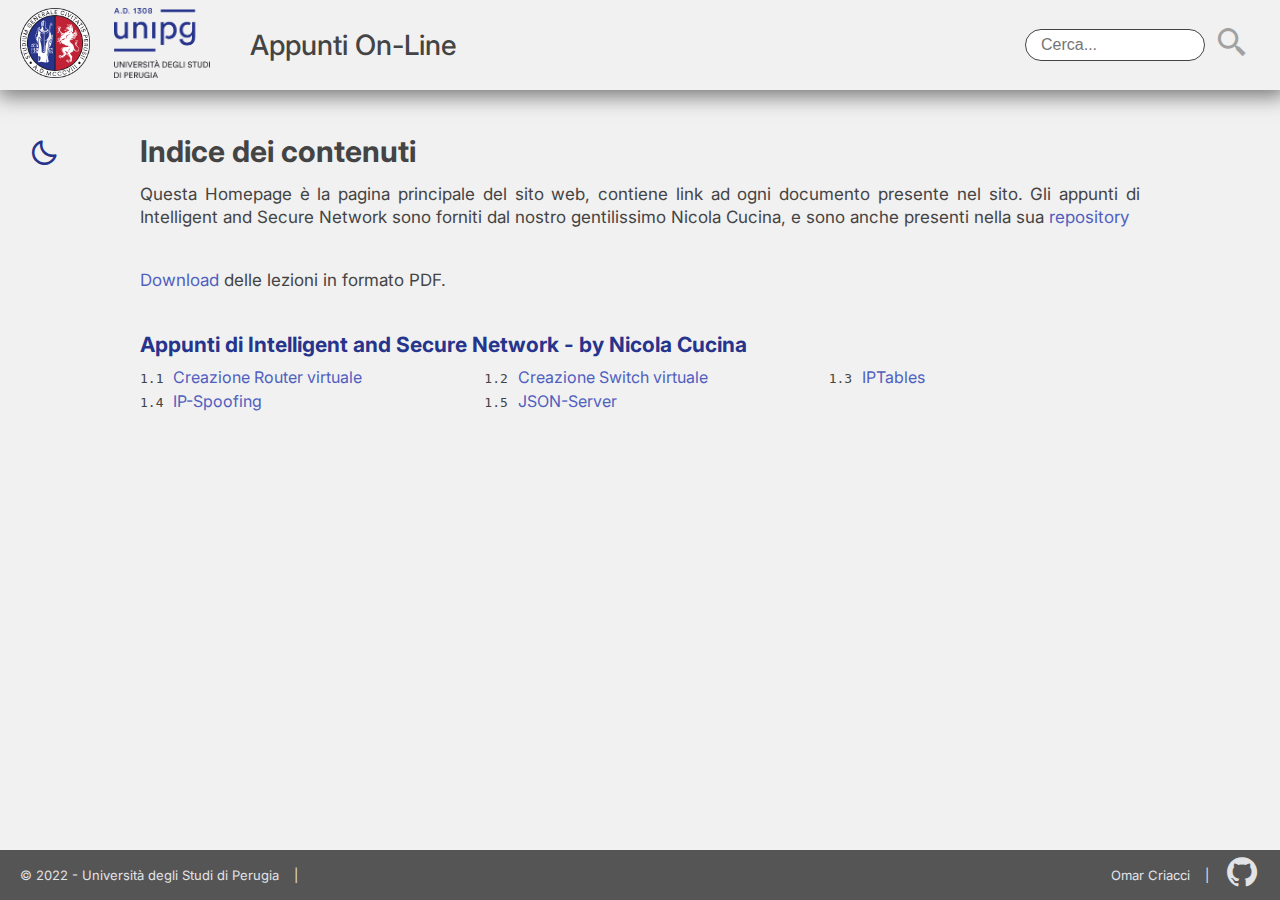
<file: index.html>
<!DOCTYPE html>
<html lang="it">

<head>
    <meta charset="UTF-8">
    <meta content="width=device-width, initial-scale=1.0" name="viewport">
    <meta content="ie=edge" http-equiv="X-UA-Compatible">
    <title>Home | Appunti On-line</title>
    <link href="stylesheets/style.css" rel="stylesheet">
    <script src="data.js"></script>
    <script src="scripts/mobile.js" defer></script>
    <script src="scripts/homepage.js" defer></script>
    <link href="https://fonts.googleapis.com" rel="preconnect">
    <link href="https://fonts.gstatic.com" rel="preconnect">
    <link href="https://fonts.googleapis.com/css2?family=Inter:wght@400;500;700&display=swap" rel="stylesheet">
    <link href='https://unpkg.com/boxicons@2.1.2/css/boxicons.min.css' rel='stylesheet'>
    <link rel="apple-touch-icon" sizes="180x180" href="favicon/apple-touch-icon.png">
    <link rel="icon" type="image/png" sizes="32x32" href="favicon/favicon-32x32.png">
    <link rel="icon" type="image/png" sizes="16x16" href="favicon/favicon-16x16.png">
    <link rel="manifest" href="favicon/site.webmanifest">
    <link rel="mask-icon" href="favicon/safari-pinned-tab.svg" color="#5bbad5">
    <meta name="msapplication-TileColor" content="#da532c">
    <meta name="theme-color" content="#ffffff">
</head>

<body>
    <!--Topbar-->
    <header id="topbar">
        <div id="topbar-container">
            <div id="topbar-logo">
                <a href="index.html">
                    <img id="logo" alt="Logo Università di Perugia" height="70" src="images/unipg-logo.png" />
                    <img id="logo-name" alt="" height="70" src="images/unipg-name.png" />
                </a>
            </div>
            <div id="topbar-title-container">
                <a id="topbar-title" href="index.html">Appunti On-Line</a>
            </div>
        </div>
        <div id="topbar-search">
            <input id="search-bar" class="search-bar" name="search" placeholder="Cerca..." type="search" />
            <button id="search-btn" class="topbar-btn" type="submit" onclick="search(value)">
                <i class="bx bx-search-alt-2"></i>
            </button>
            <div id="menu-container">
                <button id="menu-btn-mobile" class="topbar-btn" onclick="toggleMenu()">
                    <i class="bx bx-menu"></i>
                </button>
                <div id="menu-content">
                    <div id="searchbar-mobile-container">
                        <input id="searchbar-mobile" class="search-bar" name="search" placeholder="Cerca..."
                            type="search" />
                        <button id="searchbtn-mobile" class="topbar-btn" type="submit" onclick="search(value)">
                            <i class="bx bx-search-alt-2"></i>
                        </button>
                    </div>
                    <div id="dark-btn-mobile-container" onclick="toggleDarkMode()">
                        <button id="dark-btn-mobile" class="topbar-btn">
                            <i class="bx bx-moon"></i>
                        </button>
                        <span></span>
                    </div>
                </div>
            </div>
        </div>
    </header>

    <button id="dark-btn-homepage" onclick="toggleDarkMode()">
        <i class="bx bx-moon"></i>
    </button>

    <!--Main Content-->
    <main id="homepage" class="main">
        <div id="main-title-container">
            <div id="main-title">
                <h1>Indice dei contenuti</h1>
                <p>Questa Homepage è la pagina principale del sito web,
                    contiene link ad ogni documento presente nel sito.
                Gli appunti di Intelligent and Secure Network sono forniti
                dal nostro gentilissimo Nicola Cucina, e sono anche presenti
                nella sua <a href="https://github.com/nicolacucina/Appunti">repository</a></p>
                <p><a href="lezioni/lezioni-isn.zip">Download</a> delle lezioni in formato PDF.</p>
            </div>
        </div>
        <div id="chapters-container">
            <div id="chapters"></div>
        </div>
    </main>

    <!--Footer-->
    <footer id="footer">
        <div id="footer-title">
            <div>
                <p>© 2022 - Università degli Studi di Perugia</p>
            </div>
            <div class="divisor">
                <p>|</p>
            </div>
        </div>
        <div id="footer-contacts">
            <div id="footer-name">
                <p>Omar Criacci</p>
            </div>
            <div class="divisor">
                <p>|</p>
            </div>
            <div id="footer-links">
                <a href="https://github.com/trejarchs/doc-online"><i class='bx bxl-github'></i></a>
            </div>
        </div>
    </footer>

</body>

</html>
</file>
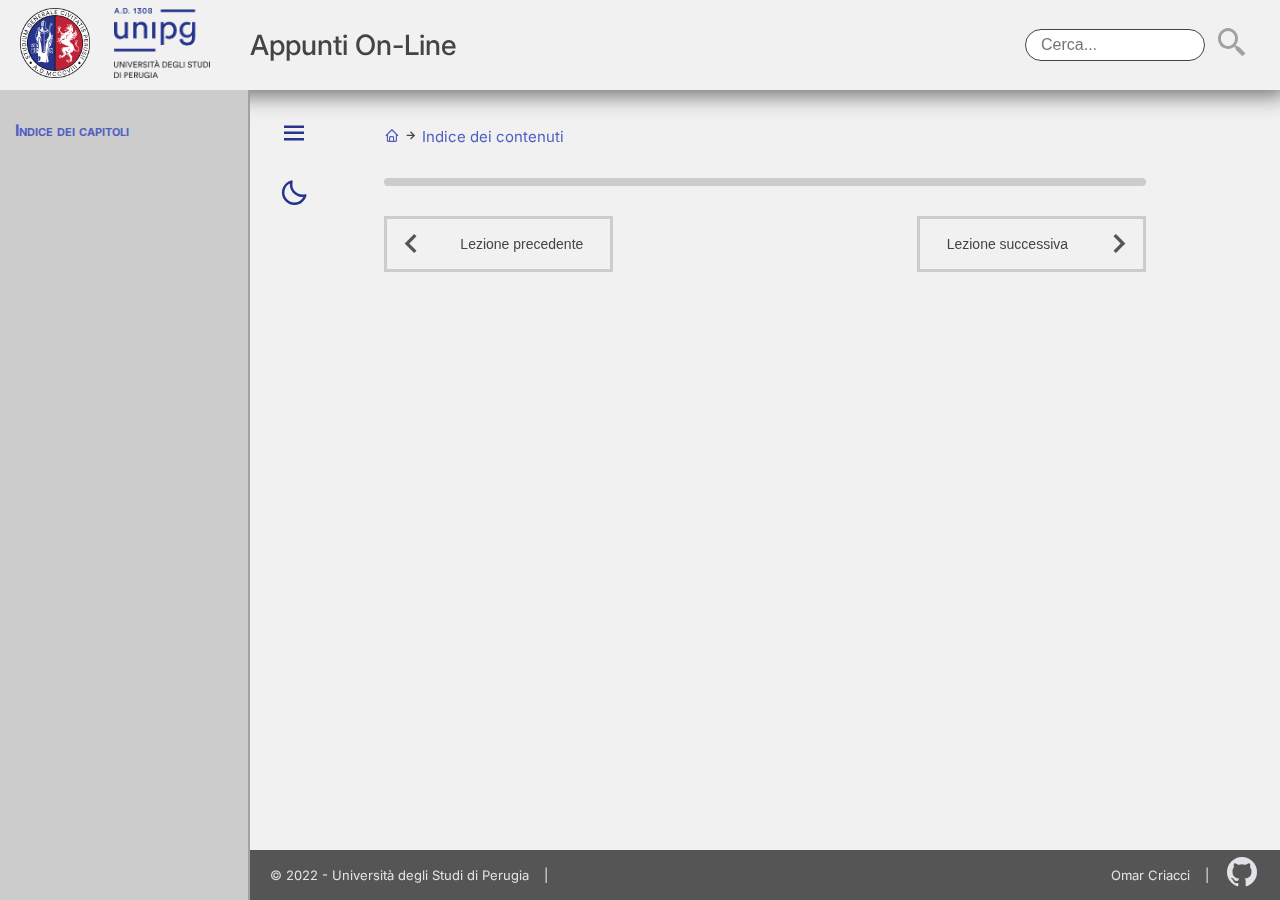
<file: chapter.html>
<!DOCTYPE html>
<html lang="it">
<head>
    <meta charset="UTF-8" />
    <meta content="width=device-width, initial-scale=1.0" name="viewport" />
    <meta content="ie=edge" http-equiv="X-UA-Compatible" />
    <title>Capitolo | Appunti On-line</title>
    <link href="stylesheets/style.css" rel="stylesheet" />
    <script src="data.js"></script>
    <script src="scripts/mobile.js" defer></script>
    <script src="scripts/script.js" defer></script>
    <link href="https://fonts.googleapis.com" rel="preconnect" />
    <link href="https://fonts.gstatic.com" rel="preconnect" />
    <link href="https://fonts.googleapis.com/css2?family=Inter:wght@400;500;700&display=swap" rel="stylesheet" />
    <link href="https://unpkg.com/boxicons@2.1.2/css/boxicons.min.css" rel="stylesheet" />
    <link rel="apple-touch-icon" sizes="180x180" href="favicon/apple-touch-icon.png">
    <link rel="icon" type="image/png" sizes="32x32" href="favicon/favicon-32x32.png">
    <link rel="icon" type="image/png" sizes="16x16" href="favicon/favicon-16x16.png">
    <link rel="manifest" href="favicon/site.webmanifest">
    <link rel="mask-icon" href="favicon/safari-pinned-tab.svg" color="#5bbad5">
    <meta name="msapplication-TileColor" content="#da532c">
    <meta name="theme-color" content="#ffffff">
</head>

<body>
    <!--Topbar-->
    <header id="topbar">
        <div id="topbar-container">
            <div id="topbar-logo">
                <a href="index.html">
                    <img id="logo" alt="Logo Università di Perugia" height="70" src="images/unipg-logo.png" />
                    <img id="logo-name" alt="" height="70" src="images/unipg-name.png" />
                </a>
            </div>
            <div id="topbar-title-container">
                <a id="topbar-title" href="index.html">Appunti On-Line</a>
            </div>
        </div>
        <div id="topbar-search">
            <input id="search-bar" class="search-bar" name="search" placeholder="Cerca..." type="search" />
            <button id="search-btn" class="topbar-btn" type="submit" onclick="search(value)">
                <i class="bx bx-search-alt-2"></i>
            </button>
            <div id="menu-container">
                <button id="menu-btn-mobile" class="topbar-btn" onclick="toggleMenu()">
                    <i class="bx bx-menu"></i>
                </button>
                <div id="menu-content">
                    <div id="searchbar-mobile-container">
                        <input id="searchbar-mobile" class="search-bar" name="search" placeholder="Cerca..."
                            type="search" />
                        <button id="searchbtn-mobile" class="topbar-btn" type="submit" onclick="search(value)">
                            <i class="bx bx-search-alt-2"></i>
                        </button>
                    </div>
                    <div id="dark-btn-mobile-container" onclick="toggleDarkMode()">
                        <button id="dark-btn-mobile" class="topbar-btn">
                            <i class="bx bx-moon"></i>
                        </button>
                        <span></span>
                    </div>
                </div>
            </div>
        </div>

    </header>

    <!--Sidebar-->
    <div id="sidebar-container">
        <div id="sidebar-rect"></div>
        <div id="sidebar">
            <div id="sidebar-chapter">
                <h3>Indice dei capitoli</h3>
            </div>
            <div id="sidebar-nav"></div>
        </div>
    </div>

    <!--Bottoni-->
    <button class="side-btn" id="side-btn" onclick="toggleSidebar()">
        <i class="bx bx-menu"></i>
    </button>
    <button class="side-btn" id="dark-btn" onclick="toggleDarkMode()">
        <i class="bx bx-moon"></i>
    </button>

    <!--Main Content-->
    <main id="lesson-page" class="main">

        <!--Pathnav-->
        <div id="pathnav">
            <ul id="pathnav-list">
                <li><a href="index.html"><i class='bx bx-home'></i></a></li>
                <li><i class='bx bx-right-arrow-alt'></i></li>
                <li><a href="index.html">Indice dei contenuti</a></li>
            </ul>
        </div>

        <!--Tabella lezioni del capitolo-->
        <div id="chapter-table">
            <h2 id="chapter-name"></h2>
            <div id="list-container">
                <ul id="lesson-list">
                </ul>
            </div>
        </div>

        <!--Bottoni per andare alla lezione successiva/precedente-->
        <div id="nav-btns">
            <button id="prev-btn" class="nav-btn" onclick="prevLesson()">
                <i class='bx bx-chevron-left'></i>
                <span>Lezione precedente</span>
            </button>
            <button id="next-btn" class="nav-btn" onclick="nextLesson()">
                <span>Lezione successiva</span>
                <i class='bx bx-chevron-right'></i>
            </button>
        </div>

    </main>

    <!--Footer-->
    <footer id="footer">
        <div id="footer-title">
            <div>
                <p>© 2022 - Università degli Studi di Perugia</p>
            </div>
            <div class="divisor">
                <p>|</p>
            </div>
        </div>
        <div id="footer-contacts">
            <div id="footer-name">
                <p>Omar Criacci</p>
            </div>
            <div class="divisor">
                <p>|</p>
            </div>
            <div id="footer-links">
                <a href="https://github.com/trejarchs/doc-online"><i class='bx bxl-github'></i></a>
            </div>
        </div>
    </footer>

</body>

</html>
</file>
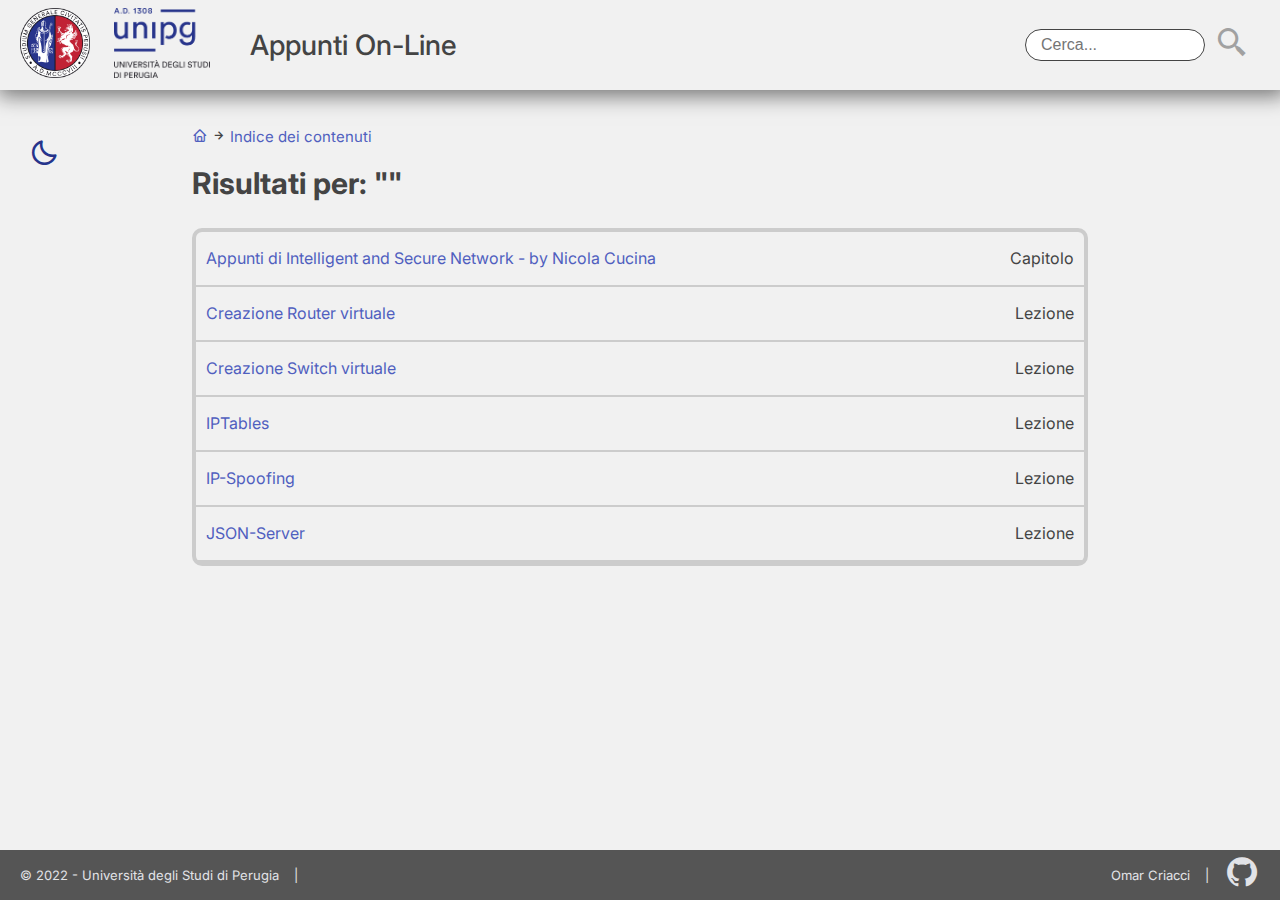
<file: search.html>
<!DOCTYPE html>
<html lang="it">

<head>
    <meta charset="UTF-8">
    <meta content="width=device-width, initial-scale=1.0" name="viewport">
    <meta content="ie=edge" http-equiv="X-UA-Compatible">
    <title>Cerca | Appunti On-line</title>
    <link href="stylesheets/style.css" rel="stylesheet">
    <script src="data.js"></script>
    <script src="scripts/mobile.js" defer></script>
    <script src="scripts/search.js" defer></script>
    <link href="https://fonts.googleapis.com" rel="preconnect">
    <link href="https://fonts.gstatic.com" rel="preconnect">
    <link href="https://fonts.googleapis.com/css2?family=Inter:wght@400;500;700&display=swap" rel="stylesheet">
    <link href='https://unpkg.com/boxicons@2.1.2/css/boxicons.min.css' rel='stylesheet'>
    <link rel="apple-touch-icon" sizes="180x180" href="favicon/apple-touch-icon.png">
    <link rel="icon" type="image/png" sizes="32x32" href="favicon/favicon-32x32.png">
    <link rel="icon" type="image/png" sizes="16x16" href="favicon/favicon-16x16.png">
    <link rel="manifest" href="favicon/site.webmanifest">
    <link rel="mask-icon" href="favicon/safari-pinned-tab.svg" color="#5bbad5">
    <meta name="msapplication-TileColor" content="#da532c">
    <meta name="theme-color" content="#ffffff">
</head>

<body>
    <!--Topbar-->
    <header id="topbar">
        <div id="topbar-container">
            <div id="topbar-logo">
                <a href="index.html">
                    <img id="logo" alt="Logo Università di Perugia" height="70" src="images/unipg-logo.png" />
                    <img id="logo-name" alt="" height="70" src="images/unipg-name.png" />
                </a>
            </div>
            <div id="topbar-title-container">
                <a id="topbar-title" href="index.html">Appunti On-Line</a>
            </div>
        </div>
        <div id="topbar-search">
            <input id="search-bar" class="search-bar" name="search" placeholder="Cerca..." type="search" />
            <button id="search-btn" class="topbar-btn" type="submit" onclick="search(value)">
                <i class="bx bx-search-alt-2"></i>
            </button>
            <div id="menu-container">
                <button id="menu-btn-mobile" class="topbar-btn" onclick="toggleMenu()">
                    <i class="bx bx-menu"></i>
                </button>
                <div id="menu-content">
                    <div id="searchbar-mobile-container">
                        <input id="searchbar-mobile" class="search-bar" name="search" placeholder="Cerca..."
                            type="search" />
                        <button id="searchbtn-mobile" class="topbar-btn" type="submit" onclick="search(value)">
                            <i class="bx bx-search-alt-2"></i>
                        </button>
                    </div>
                    <div id="dark-btn-mobile-container" onclick="toggleDarkMode()">
                        <button id="dark-btn-mobile" class="topbar-btn">
                            <i class="bx bx-moon"></i>
                        </button>
                        <span></span>
                    </div>
                </div>
            </div>
        </div>
    </header>

    <button id="dark-btn-homepage" onclick="toggleDarkMode()">
        <i class="bx bx-moon"></i>
    </button>

    <!--Main Content-->
    <main id="search-page" class="main">

        <!--Pathnav-->
        <div id="pathnav">
            <ul id="pathnav-list">
                <li><a href="index.html"><i class='bx bx-home'></i></a></li>
                <li><i class='bx bx-right-arrow-alt'></i></li>
                <li><a href="index.html">Indice dei contenuti</a></li>
            </ul>
        </div>

        <!--Tabella lezioni del capitolo-->
        <div id="search-table">
            <h2 id="search-req">Risultati per: </h2>
            <div id="list-container">
                <ul id="search-list">
                    
                </ul>
            </div>
        </div>

    </main>

    <!--Footer-->
    <footer id="footer">
        <div id="footer-title">
            <div>
                <p>© 2022 - Università degli Studi di Perugia</p>
            </div>
            <div class="divisor">
                <p>|</p>
            </div>
        </div>
        <div id="footer-contacts">
            <div id="footer-name">
                <p>Omar Criacci</p>
            </div>
            <div class="divisor">
                <p>|</p>
            </div>
            <div id="footer-links">
                <a href="https://github.com/trejarchs/doc-online"><i class='bx bxl-github'></i></a>
            </div>
        </div>
    </footer>

</body>

</html>
</file>
<file: stylesheets/style.css>
:root {
    --white-1: #f1f1f1;
    --white-2: #e2e3e7;
    --black-1: #111;
    --black-2: rgb(20, 20, 20);
    --grey-1: #222;
    --grey-2: #333;
    --grey-3: #444;
    --grey-4: #555;
    --grey-5: #666;
    --grey-6: #777;
    --grey-trans: rgba(0, 0, 0, 0.078);
    --grey-7: #ccc;
    --grey-8: rgb(161, 161, 161);
    --grey-10: rgba(0, 0, 0, 0.523);
    --grey-9: #888;
    --blue-1: #162936;
    --blue-2: #26348C;
    --blue-3: #505fbf;
    --blue-4: #84a0ef;
    --red-1: #E72B2D;

    /* LIGHT MODE */
    --bg-color: var(--white-1);
    --text-color: var(--grey-3);
    --h12-color: var(--blue-2);
    --h3-color: var(--grey-4);
    --top-btn-color: var(--grey-8);
    --btn-bg-color: var(--grey-trans);
    --box-shadow-color: var(--grey-10);
    --link-color: var(--blue-3);
    --link-focus-color: var(--red-1);
    --side-bg-color: var(--grey-7);
    --side-h3-color: var(--blue-3);
    --side-border-color: var(--grey-8);
    --side-btn-color: var(--blue-2);
    --pathnav-elem-color: var(--grey-3);
    --nav-border-color: var(--grey-7);
    --nav-i-color: var(--grey-4);
    --nav-i-hover-color: var(--blue-2);
    --nav-text-color: var(--grey-3);
    --footer-bg-color: var(--grey-4);
    --ch-grid-color: var(--grey-7);
    --code-color: var(--grey-7); 
}

* {
    box-sizing: border-box;
    overflow: visible;
    padding: 0;
    margin: 0;
}

body {
    font-family: 'Inter', sans-serif;
    background-color: var(--bg-color);
}

/* ========
    TOPBAR
    ======== */
#topbar {
    display: flex;
    align-items: center;
    justify-content: space-between;
    height: 90px;
    background-color: var(--bg-color);
    box-shadow: 2px 2px 20px 4px var(--box-shadow-color);
}

#topbar-container {
    display: flex;
    align-items: center;
}

#topbar-logo {
    margin-left: 20px;
    margin-right: 40px;
}

#logo {
    margin-right: 20px;
}

#topbar-logo a {
    text-decoration: none;
}

#topbar-title {
    color: var(--text-color);
    text-decoration: none;
    font-size: 28px;
    font-weight: 500;
}

#topbar-search {
    display: flex;
    align-items: center;
    margin-right: 30px;

}

.search-bar {
    padding: 6px;
    width: 180px;
    padding-left: 15px;
    font-size: 16px;
    border: 1px solid var(--text-color);
    border-radius: 20px;
    align-self: center;
}

.topbar-btn {
    background-color: transparent;
    color: var(--top-btn-color);
    font-size: 35px;
    border: none;
    cursor: pointer;
    margin-left: 10px;
}

#menu-container {
    display: none;
}

#menu-content {
    display: flex;
    flex-direction: column;
    position: absolute;
    background-color: var(--bg-color);
    box-shadow: 0 12px 20px -10px var(--box-shadow-color);
    z-index: 1;
    top: 86px;
    left: 0;
    width: 100vw;
    height: 0px;
    transition: height .2s;
}

#searchbar-mobile-container {
    display: flex;
    justify-content: right;
    margin-top: 5px;
    margin-bottom: 5px;
    
}

#searchbar-mobile,
#searchbtn-mobile,
#dark-btn-mobile,
#dark-btn-mobile-container span {
    display: none;
}

#searchbar-mobile {
    margin-left: 20px;
}

#searchbtn-mobile {
    margin-right: 20px;
}

#dark-btn-mobile-container {
    display: flex;
    align-items: center;
    justify-content: left;
    margin-top: 5px;
}

#dark-btn-mobile {
    margin-top: 15px;
    margin-left: 20px;
    margin-right: 40px;
}

#dark-btn-mobile-container span {
    margin-top: 5px;
    color: var(--text-color);
}

/* ========
    SIDEBAR
    ======== */
#sidebar,
#sidebar-rect {
    position: fixed;
    height: 100%;
    width: 250px;
    background-color: var(--side-bg-color);
    border-right: 2px solid var(--side-border-color);
    overflow-x: hidden;
    transition: top .1s, width .2s;
}

#sidebar-rect {
    top: 0px;
    height: 90px;
    z-index: -1;
}

#sidebar h3 {
    padding: 30px 8px 8px 15px;
    font-size: 16px;
    font-variant: small-caps;
    color: var(--side-h3-color);
}

#sidebar a {
    padding: 4px 10px 4px 25px;
    text-decoration: none;
    font-size: 14px;
    color: var(--text-color);
    display: block;
    cursor: pointer;
}

#sub-heading {
    font-size: 13px !important;
    margin-left: 8px;
}

#sidebar a:hover {
    color: var(--red-1);
    text-decoration: underline;
}

/* ========
    BOTTONI
    ======== */
.side-btn {
    position: fixed;
    font-size: 30px;
    cursor: pointer;
    color: var(--side-btn-color);
    background-color: transparent;
    border: none;
    border-radius: 50%;
    padding: 8px 9px 4px 9px;
    left: 270px;  
    transition: top .1s, left .2s;
}

.side-btn:hover {
    background-color: var(--grey-trans);
}

#side-btn {
    top: 110px;
}

#dark-btn {
    top: 170px;
}

#nav-btns {
    display: flex;
    justify-content: space-between;
}

.nav-btn {
    display: flex;
    align-items: center;
    width: 30%;
    margin-top: 30px;
    padding: 5px;
    cursor: pointer;
    background-color: transparent;
    border: 3px solid var(--nav-border-color);
}

.nav-btn:hover {
    background-color: var(--grey-trans);
}

.nav-btn i {
    font-size: 40px;
    color: var(--nav-i-color);
}

.nav-btn:hover i {
    color: var(--nav-i-hover-color);
}

.nav-btn span {
    font-size: 14px;
    color: var(--nav-text-color);
}

#prev-btn,
#next-btn {
    justify-content: space-between
}

#prev-btn span {
    margin-right: 10%;
}

#next-btn span {
    margin-left: 10%;
}

#dark-btn-homepage {
    position: absolute;
    left: 20px;
    top: 130px;
    font-size: 30px;
    cursor: pointer;
    color: var(--side-btn-color);
    background-color: transparent;
    border: none;
    border-radius: 50%;
    padding: 8px 9px 4px 9px;
}

#dark-btn-homepage:hover {
    background-color: var(--grey-trans);
}

/* ===================
    CONTENUTO PRINCIPALE

    * 1.    Homepage
    * 2.    Lezione
    * 3.    Capitolo
    =================== */
.main {
    /* 90px topbar.height e 50px footer.height */
    min-height: calc(100vh - 90px - 50px);
    font-size: 15px;
    padding-top: 35px;
    padding-bottom: 100px;
    line-height: 23px;
    position: relative;
}

.main a {
    text-decoration: none;
    color: var(--link-color);
}

.main a:hover {
    text-decoration: underline;
    color: var(--link-focus-color);
}

/* ===========
    1. Homepage 
    =========== */
#homepage {
    padding-top: 50px;
    margin: 0 60px;
}

#main-title-container,
#chapters-container {
    display: flex;
    justify-content: center;
}

#main-title,
#chapters {
    width: 1000px;
    margin: 0px 20px;
}

#main-title p {
    text-align: justify;
}

#main-title h1 {
    color: var(--text-color);
}

#main-title p {
    margin: 20px 0 40px 0;
    font-size: 17px;
    color: var(--text-color);
}

.ch-lessons {
    display: grid;
    grid-template-columns: repeat(auto-fill, minmax(300px, 1fr));
    list-style: none;
    gap: 0px 33px;
    margin: 10px 0 25px 0;
    font-size: 16px;
}

.number-lesson {
    font-family: monospace;
    font-size: 13px;
    margin-right: 10px;
    color: var(--text-color);
}

.ch-title a {
    font-size: 21px;
    color: var(--h12-color);
}

/* ==========
    1. Lezione 
    ========== */
#lesson-page {
    margin-left: max(350px, 30vw);
    margin-right: max(100px, calc(30vw - 250px));
}

#pathnav {
    list-style-type: none;
}

#pathnav-list li {
    display: inline;
    color: var(--pathnav-elem-color);
}

#lesson {
    margin-top: 20px;
}

/* ===========
    3. Capitolo 
    =========== */
#chapter-name,
#search-req {
    line-height: 30px;
    font-size: 30px;
    margin-top: 20px;
    color: var(--text-color);
}

#list-container {
    border: 4px solid var(--ch-grid-color);
    border-radius: 10px;
    margin-top: 30px;
}

#lesson-list li {
    padding: 15px 10px;
    border-bottom: 2px solid var(--ch-grid-color);
    list-style-type: none;
    font-size: 16px;
    display: flex;
}

#lesson-list i {
    margin-right: 20px;
    font-style: normal;
    font-family: monospace;
    font-size: 0.9rem;
    color: var(--text-color);
}

/* ===========
    4. Search 
    =========== */
#search-page {
    margin-left: 15vw;
    margin-right: 15vw;
}

#search-list li {
    padding: 15px 10px;
    border-bottom: 2px solid var(--ch-grid-color);
    list-style-type: none;
    font-size: 16px;
    display: flex;
    justify-content: space-between;
}

#search-list li span {
    color: var(--text-color);
}




/* ========
    FOOTER
    ======== */
#footer {
    display: flex;
    align-items: center;
    justify-content: space-between;
    height: 50px;
    background-color: var(--footer-bg-color);
    color: var(--white-2);
    padding: 0 20px;
    font-size: 13px;
    width: 100%;
    float: right;
    transition: width .2s;
}

#footer .divisor {
    margin: 0 15px;
}

#footer-title {
    display: flex;
    align-items: center;
}

#footer-contacts {
    display: flex;
    align-items: center;
}

#footer-links a {
    font-size: 36px;
    color: var(--white-2)
}

#footer-links a:hover {
    color: var(--link-focus-color);
}


@media screen and (max-width: 870px) {

    #topbar-logo {
        margin-right: 20px;
    }

    #logo {
        display: none;
    }

    #search-bar {
        display: none
    }

    .search-bar {
        width: 100%
    }

    #search-btn {
        display: none
    }

    #menu-container {
        display: block;
    }

    #topbar-title-container {
        width: 146px;
    }

    #topbar-title {
        font-size: 18px;
    }

    #sidebar-container {
        display: none
    }

    .side-btn {
        display: none
    }

    .nav-btn {
        width: 50%;
    }

    .nav-btn span {
        font-size: 12px;
    }

    #lesson-page {
        margin-left: 20px;
        margin-right: 20px;
    }

    #nav-btns-mobile {
        display: flex;
    }

    .main a:hover {
        text-decoration: none;
        color: var(--link-color);
    }

    .nav-btn:hover {
        background-color: transparent;
    }

    .nav-btn:hover i {
        color: var(--nav-i-color)
    }

    #footer {
        width: 100%
    }

    #footer-links a:hover {
        color: var(--link-color);
    }

    #search-page {
        margin-left: 20px;
        margin-right: 20px;
    }

    .nav-btn-upper {
        font-size: 35px;
    }

    #dark-btn-homepage {
        display: none;
    }

    #homepage {
        margin-left: 0;
        margin-right: 0;
    }

}
</file>
